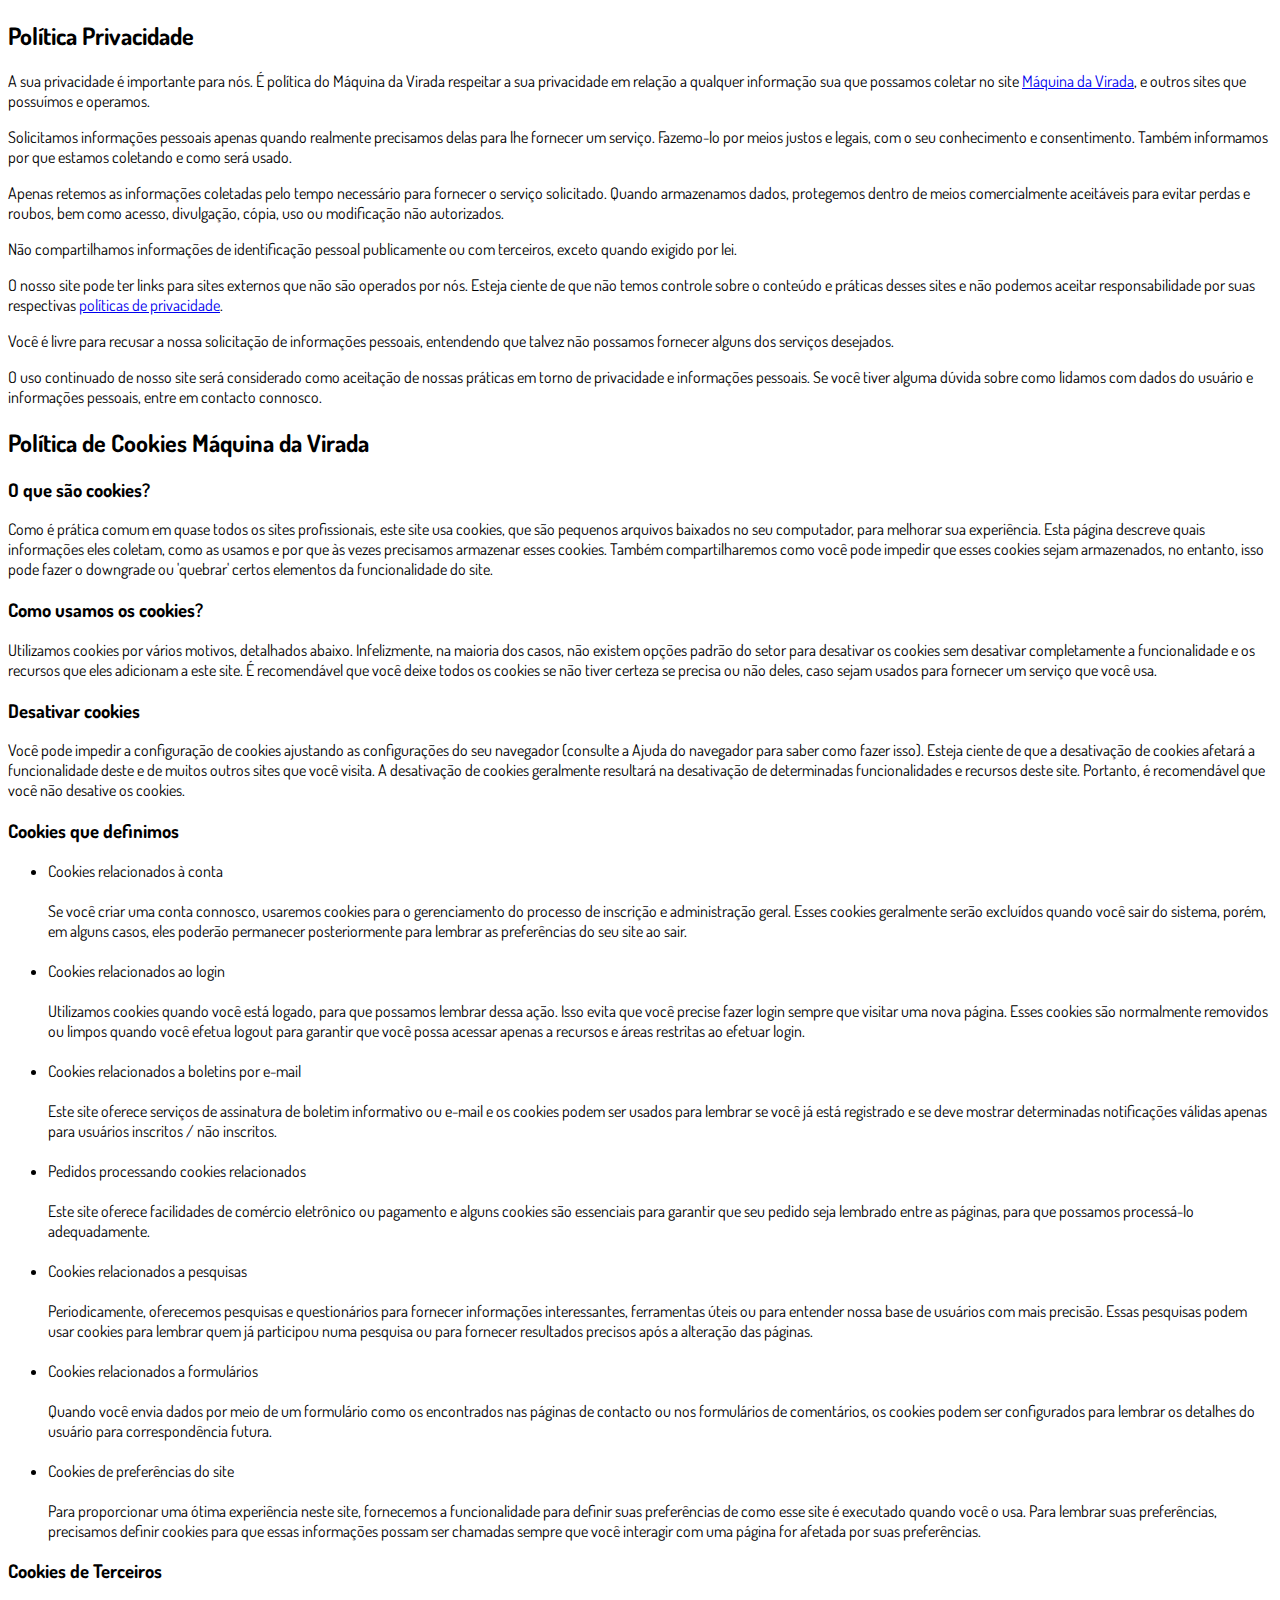
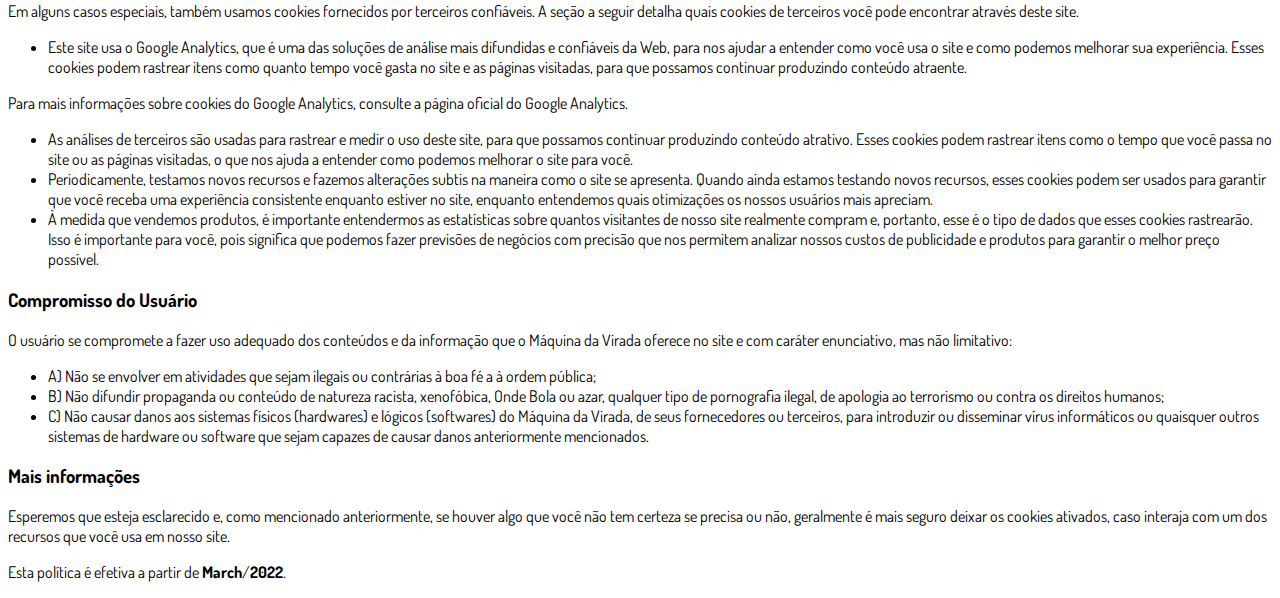
<file: ppay/147/privacidade.html>
<!DOCTYPE html>
<html lang="pt-br">
  <head>
    <meta charset="utf-8">
    <meta name="viewport" content="width=device-width, initial-scale=1, shrink-to-fit=no">

    <link rel="stylesheet" href="https://stackpath.bootstrapcdn.com/bootstrap/4.1.3/css/bootstrap.min.css" integrity="sha384-MCw98/SFnGE8fJT3GXwEOngsV7Zt27NXFoaoApmYm81iuXoPkFOJwJ8ERdknLPMO" crossorigin="anonymous">

    <link rel="preconnect" href="https://fonts.googleapis.com">
    <link rel="preconnect" href="https://fonts.gstatic.com" crossorigin>
    <link href="https://fonts.googleapis.com/css2?family=Dosis:wght@200;300;400;500;600;700;800&display=swap" rel="stylesheet">
    
    <!-- Ícone da Página -->
    <link rel="shortcut icon" type="image/jpg" href="./assets/img/favicon.png">

    <!-- Título da Página -->
    <title>Política de Privacidade | Máquina da Virada</title>
    
    <style type="text/css">
      body {
        font-family: 'Dosis', sans-serif;
      }
    </style>

  </head>
  <body>
    
    <div class="container py-5">
      <div class="row justify-content-center">
        <div class="col-lg-8">
          <h2>Política Privacidade</h2>                    <p>A sua privacidade é importante para nós. É política do Máquina da Virada respeitar a sua privacidade em relação a qualquer informação sua que possamos coletar no site <a href="#">Máquina da Virada</a>, e outros sites que possuímos e operamos.</p>                    <p>Solicitamos informações pessoais apenas quando realmente precisamos delas para lhe fornecer um serviço. Fazemo-lo por meios justos e legais, com o seu conhecimento e consentimento. Também informamos por que estamos coletando e como será usado.                    </p>                    <p>Apenas retemos as informações coletadas pelo tempo necessário para fornecer o serviço solicitado. Quando armazenamos dados, protegemos dentro de meios comercialmente aceitáveis ​​para evitar perdas e roubos, bem como acesso, divulgação, cópia, uso ou                        modificação não autorizados.</p>                    <p>Não compartilhamos informações de identificação pessoal publicamente ou com terceiros, exceto quando exigido por lei.</p>                    <p>O nosso site pode ter links para sites externos que não são operados por nós. Esteja ciente de que não temos controle sobre o conteúdo e práticas desses sites e não podemos aceitar responsabilidade por suas respectivas <a href='https://politicaprivacidade.com' target='_BLANK'>políticas de privacidade</a>.                    </p>                    <p>Você é livre para recusar a nossa solicitação de informações pessoais, entendendo que talvez não possamos fornecer alguns dos serviços desejados.</p>                    <p>O uso continuado de nosso site será considerado como aceitação de nossas práticas em torno de privacidade e informações pessoais. Se você tiver alguma dúvida sobre como lidamos com dados do usuário e informações pessoais, entre em contacto connosco.</p>                    <h2>Política de Cookies Máquina da Virada</h2>                    <h3>O que são cookies?</h3>                    <p>Como é prática comum em quase todos os sites profissionais, este site usa cookies, que são pequenos arquivos baixados no seu computador, para melhorar sua experiência. Esta página descreve quais informações eles coletam, como as usamos e por que às vezes                        precisamos armazenar esses cookies. Também compartilharemos como você pode impedir que esses cookies sejam armazenados, no entanto, isso pode fazer o downgrade ou 'quebrar' certos elementos da funcionalidade do site.</p>                    <h3>Como usamos os cookies?</h3>                    <p>Utilizamos cookies por vários motivos, detalhados abaixo. Infelizmente, na maioria dos casos, não existem opções padrão do setor para desativar os cookies sem desativar completamente a funcionalidade e os recursos que eles adicionam a este site. É recomendável                        que você deixe todos os cookies se não tiver certeza se precisa ou não deles, caso sejam usados ​​para fornecer um serviço que você usa.</p>                    <h3>Desativar cookies</h3>                    <p>Você pode impedir a configuração de cookies ajustando as configurações do seu navegador (consulte a Ajuda do navegador para saber como fazer isso). Esteja ciente de que a desativação de cookies afetará a funcionalidade deste e de muitos outros sites que                        você visita. A desativação de cookies geralmente resultará na desativação de determinadas funcionalidades e recursos deste site. Portanto, é recomendável que você não desative os cookies.</p>                    <h3>Cookies que definimos</h3>                    <ul>                        <li>                            Cookies relacionados à conta<br><br> Se você criar uma conta connosco, usaremos cookies para o gerenciamento do processo de inscrição e administração geral. Esses cookies geralmente serão excluídos quando você sair do sistema, porém, em alguns                            casos, eles poderão permanecer posteriormente para lembrar as preferências do seu site ao sair.<br><br>                        </li>                        <li>                            Cookies relacionados ao login<br><br> Utilizamos cookies quando você está logado, para que possamos lembrar dessa ação. Isso evita que você precise fazer login sempre que visitar uma nova página. Esses cookies são normalmente removidos ou limpos                            quando você efetua logout para garantir que você possa acessar apenas a recursos e áreas restritas ao efetuar login.<br><br>                        </li>                        <li>                            Cookies relacionados a boletins por e-mail<br><br> Este site oferece serviços de assinatura de boletim informativo ou e-mail e os cookies podem ser usados ​​para lembrar se você já está registrado e se deve mostrar determinadas notificações                            válidas apenas para usuários inscritos / não inscritos.<br><br>                        </li>                        <li>                            Pedidos processando cookies relacionados<br><br> Este site oferece facilidades de comércio eletrônico ou pagamento e alguns cookies são essenciais para garantir que seu pedido seja lembrado entre as páginas, para que possamos processá-lo adequadamente.<br><br>                        </li>                        <li>                            Cookies relacionados a pesquisas<br><br> Periodicamente, oferecemos pesquisas e questionários para fornecer informações interessantes, ferramentas úteis ou para entender nossa base de usuários com mais precisão. Essas pesquisas podem usar cookies                            para lembrar quem já participou numa pesquisa ou para fornecer resultados precisos após a alteração das páginas.<br><br>                        </li>                        <li>                            Cookies relacionados a formulários<br><br> Quando você envia dados por meio de um formulário como os encontrados nas páginas de contacto ou nos formulários de comentários, os cookies podem ser configurados para lembrar os detalhes do usuário                            para correspondência futura.<br><br>                        </li>                        <li>                            Cookies de preferências do site<br><br> Para proporcionar uma ótima experiência neste site, fornecemos a funcionalidade para definir suas preferências de como esse site é executado quando você o usa. Para lembrar suas preferências, precisamos                            definir cookies para que essas informações possam ser chamadas sempre que você interagir com uma página for afetada por suas preferências.<br>                        </li>                    </ul>                    <h3>Cookies de Terceiros</h3>                    <p>Em alguns casos especiais, também usamos cookies fornecidos por terceiros confiáveis. A seção a seguir detalha quais cookies de terceiros você pode encontrar através deste site.</p>                    <ul>                        <li>                            Este site usa o Google Analytics, que é uma das soluções de análise mais difundidas e confiáveis ​​da Web, para nos ajudar a entender como você usa o site e como podemos melhorar sua experiência. Esses cookies podem rastrear itens como quanto tempo                            você gasta no site e as páginas visitadas, para que possamos continuar produzindo conteúdo atraente.                        </li>                    </ul>                    <p>Para mais informações sobre cookies do Google Analytics, consulte a página oficial do Google Analytics.</p>                    <ul>                        <li>                            As análises de terceiros são usadas para rastrear e medir o uso deste site, para que possamos continuar produzindo conteúdo atrativo. Esses cookies podem rastrear itens como o tempo que você passa no site ou as páginas visitadas, o que nos ajuda a entender                            como podemos melhorar o site para você.</li>                        <li>                            Periodicamente, testamos novos recursos e fazemos alterações subtis na maneira como o site se apresenta. Quando ainda estamos testando novos recursos, esses cookies podem ser usados ​​para garantir que você receba uma experiência consistente enquanto                            estiver no site, enquanto entendemos quais otimizações os nossos usuários mais apreciam.</li>                        <li>                            À medida que vendemos produtos, é importante entendermos as estatísticas sobre quantos visitantes de nosso site realmente compram e, portanto, esse é o tipo de dados que esses cookies rastrearão. Isso é importante para você, pois significa que podemos                            fazer previsões de negócios com precisão que nos permitem analizar nossos custos de publicidade e produtos para garantir o melhor preço possível.</li>                                            </ul>                    <h3>Compromisso do Usuário</h3>                                <p>O usuário se compromete a fazer uso adequado dos conteúdos e da informação que o Máquina da Virada oferece no site e com caráter enunciativo, mas não limitativo:</p>                                        <ul>                        <li>A) Não se envolver em atividades que sejam ilegais ou contrárias à boa fé a à ordem pública;</li>                        <li>B) Não difundir propaganda ou conteúdo de natureza racista, xenofóbica, <a style='color: inherit !important; text-decoration:none !important;' href='https://ondeapostar.pt/onde-da-a-bola/'>Onde Bola</a> ou azar, qualquer tipo de pornografia ilegal, de apologia ao terrorismo ou contra os direitos humanos;</li>                        <li>C) Não causar danos aos sistemas físicos (hardwares) e lógicos (softwares) do Máquina da Virada, de seus fornecedores ou terceiros, para introduzir ou disseminar vírus informáticos ou quaisquer outros sistemas de hardware ou software que sejam capazes de causar danos anteriormente mencionados.</li>                    </ul>                                        <h3>Mais informações</h3>                    <p>Esperemos que esteja esclarecido e, como mencionado anteriormente, se houver algo que você não tem certeza se precisa ou não, geralmente é mais seguro deixar os cookies ativados, caso interaja com um dos recursos que você usa em nosso site.</p>                    <p>Esta política é efetiva a partir de <strong>March</strong>/<strong>2022</strong>.</p>
        </div>
      </div>
    </div>

    <script src="https://code.jquery.com/jquery-3.3.1.slim.min.js" integrity="sha384-q8i/X+965DzO0rT7abK41JStQIAqVgRVzpbzo5smXKp4YfRvH+8abtTE1Pi6jizo" crossorigin="anonymous"></script>
    <script src="https://cdnjs.cloudflare.com/ajax/libs/popper.js/1.14.3/umd/popper.min.js" integrity="sha384-ZMP7rVo3mIykV+2+9J3UJ46jBk0WLaUAdn689aCwoqbBJiSnjAK/l8WvCWPIPm49" crossorigin="anonymous"></script>
    <script src="https://stackpath.bootstrapcdn.com/bootstrap/4.1.3/js/bootstrap.min.js" integrity="sha384-ChfqqxuZUCnJSK3+MXmPNIyE6ZbWh2IMqE241rYiqJxyMiZ6OW/JmZQ5stwEULTy" crossorigin="anonymous"></script>
  </body>
</html>
</file>
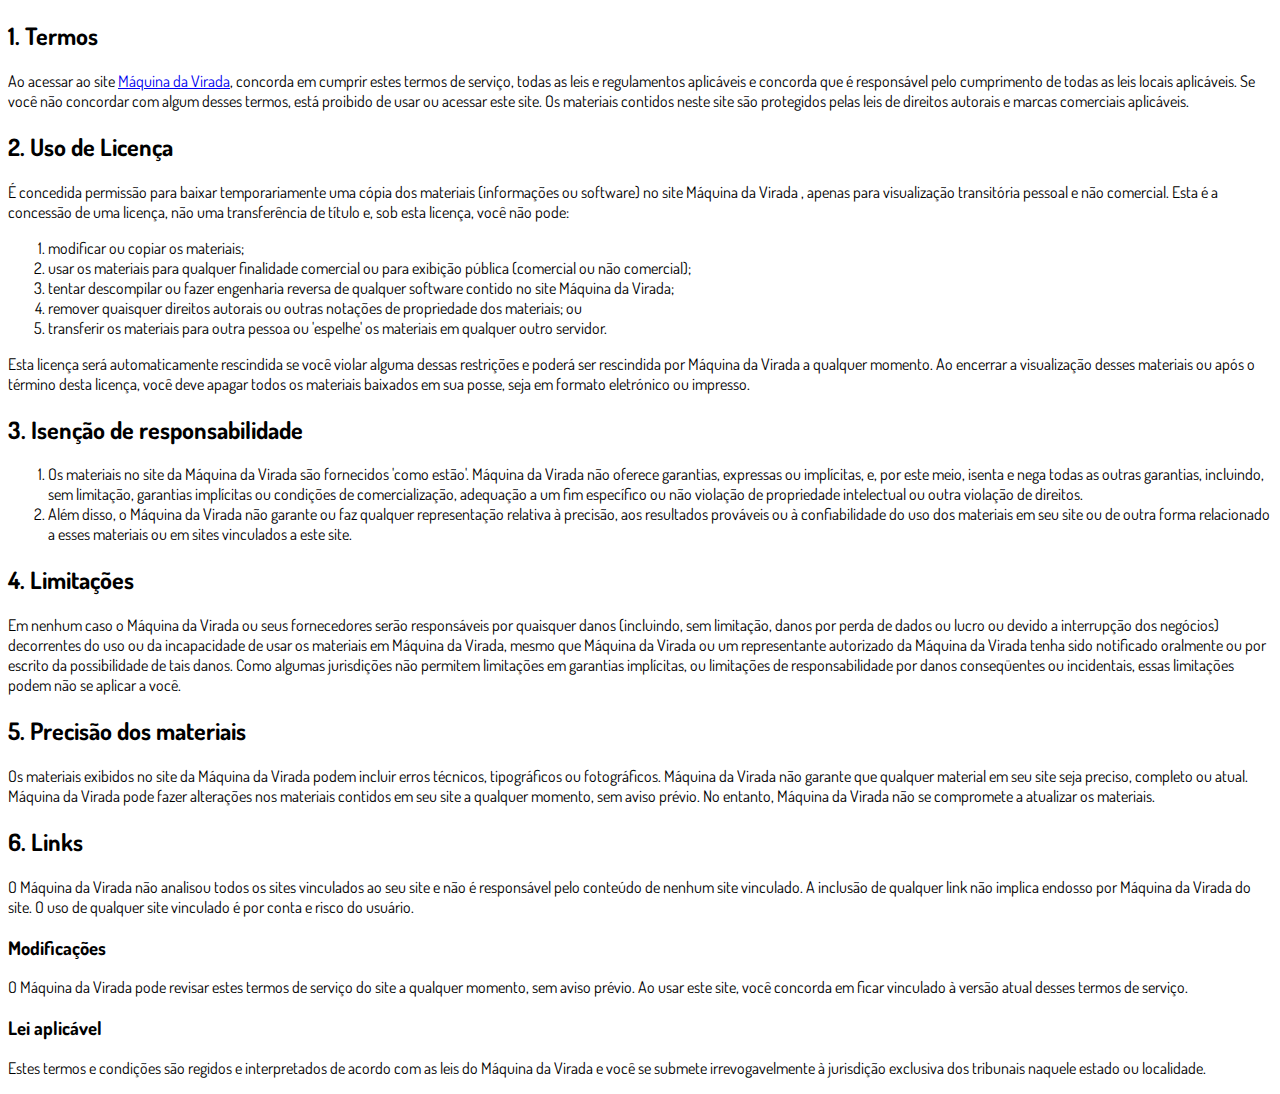
<file: ppay/147/termos.html>
<!DOCTYPE html>
<html lang="pt-br">
  <head>
    <meta charset="utf-8">
    <meta name="viewport" content="width=device-width, initial-scale=1, shrink-to-fit=no">

    <link rel="stylesheet" href="https://stackpath.bootstrapcdn.com/bootstrap/4.1.3/css/bootstrap.min.css" integrity="sha384-MCw98/SFnGE8fJT3GXwEOngsV7Zt27NXFoaoApmYm81iuXoPkFOJwJ8ERdknLPMO" crossorigin="anonymous">

    <link rel="preconnect" href="https://fonts.googleapis.com">
    <link rel="preconnect" href="https://fonts.gstatic.com" crossorigin>
    <link href="https://fonts.googleapis.com/css2?family=Dosis:wght@200;300;400;500;600;700;800&display=swap" rel="stylesheet">
    
    <!-- Ícone da Página -->
    <link rel="shortcut icon" type="image/jpg" href="./assets/img/favicon.png">

    <!-- Título da Página -->
    <title>Termos de Uso | Máquina da Virada</title>
    
    <style type="text/css">
      body {
        font-family: 'Dosis', sans-serif;
      }
    </style>

  </head>
  <body>
    
    <div class="container py-5">
      <div class="row justify-content-center">
        <div class="col-lg-8">
          <h2>1. Termos</h2>            <p>Ao acessar ao site <a href='#'>Máquina da Virada</a>, concorda em cumprir estes termos de serviço, todas as leis e regulamentos aplicáveis ​​e concorda que é responsável pelo cumprimento de todas as leis locais aplicáveis. Se você não concordar com algum                desses termos, está proibido de usar ou acessar este site. Os materiais contidos neste site são protegidos pelas leis de direitos autorais e marcas comerciais aplicáveis.</p>            <h2>2. Uso de Licença</h2>            <p>É concedida permissão para baixar temporariamente uma cópia dos materiais (informações ou software) no site Máquina da Virada , apenas para visualização transitória pessoal e não comercial. Esta é a concessão de uma licença, não uma transferência de título e,                sob esta licença, você não pode: </p>            <ol>            <li>modificar ou copiar os materiais;  </li>            <li>usar os materiais para qualquer finalidade comercial ou para exibição pública (comercial ou não comercial);  </li>            <li>tentar descompilar ou fazer engenharia reversa de qualquer software contido no site Máquina da Virada;  </li>            <li>remover quaisquer direitos autorais ou outras notações de propriedade dos materiais; ou  </li>            <li>transferir os materiais para outra pessoa ou 'espelhe' os materiais em qualquer outro servidor.</li>            </ol>            <p>Esta licença será automaticamente rescindida se você violar alguma dessas restrições e poderá ser rescindida por Máquina da Virada a qualquer momento. Ao encerrar a visualização desses materiais ou após o término desta licença, você deve apagar todos os materiais                baixados em sua posse, seja em formato eletrónico ou impresso.</p>            <h2>3. Isenção de responsabilidade</h2>            <ol>            <li>Os materiais no site da Máquina da Virada são fornecidos 'como estão'. Máquina da Virada não oferece garantias, expressas ou implícitas, e, por este meio, isenta e nega todas as outras garantias, incluindo, sem limitação, garantias implícitas ou condições de comercialização,            adequação a um fim específico ou não violação de propriedade intelectual ou outra violação de direitos. </li>            <li>Além disso, o Máquina da Virada não garante ou faz qualquer representação relativa à precisão, aos resultados prováveis ​​ou à confiabilidade do uso dos            materiais em seu site ou de outra forma relacionado a esses materiais ou em sites vinculados a este site.</li>            </ol>            <h2>4. Limitações</h2>            <p>Em nenhum caso o Máquina da Virada ou seus fornecedores serão responsáveis ​​por quaisquer danos (incluindo, sem limitação, danos por perda de dados ou lucro ou devido a interrupção dos negócios) decorrentes do uso ou da incapacidade de usar os materiais em Máquina da Virada,                mesmo que Máquina da Virada ou um representante autorizado da Máquina da Virada tenha sido notificado oralmente ou por escrito da possibilidade de tais danos. Como algumas jurisdições não permitem limitações em garantias implícitas, ou limitações de responsabilidade                por danos conseqüentes ou incidentais, essas limitações podem não se aplicar a você.</p>            <h2>5. Precisão dos materiais</h2>            <p>Os materiais exibidos no site da Máquina da Virada podem incluir erros técnicos, tipográficos ou fotográficos. Máquina da Virada não garante que qualquer material em seu site seja preciso, completo ou atual. Máquina da Virada pode fazer alterações nos materiais contidos em seu                site a qualquer momento, sem aviso prévio. No entanto, Máquina da Virada não se compromete a atualizar os materiais.</p>            <h2>6. Links</h2>            <p>O Máquina da Virada não analisou todos os sites vinculados ao seu site e não é responsável pelo conteúdo de nenhum site vinculado. A inclusão de qualquer link não implica endosso por Máquina da Virada do site. O uso de qualquer site vinculado é por conta e risco do usuário.</p>            </p>            <h3>Modificações</h3>            <p>O Máquina da Virada pode revisar estes termos de serviço do site a qualquer momento, sem aviso prévio. Ao usar este site, você concorda em ficar vinculado à versão atual desses termos de serviço.</p>            <h3>Lei aplicável</h3>            <p>Estes termos e condições são regidos e interpretados de acordo com as leis do Máquina da Virada e você se submete irrevogavelmente à jurisdição exclusiva dos tribunais naquele estado ou localidade.</p>
        </div>
      </div>
    </div>

    <script src="https://code.jquery.com/jquery-3.3.1.slim.min.js" integrity="sha384-q8i/X+965DzO0rT7abK41JStQIAqVgRVzpbzo5smXKp4YfRvH+8abtTE1Pi6jizo" crossorigin="anonymous"></script>
    <script src="https://cdnjs.cloudflare.com/ajax/libs/popper.js/1.14.3/umd/popper.min.js" integrity="sha384-ZMP7rVo3mIykV+2+9J3UJ46jBk0WLaUAdn689aCwoqbBJiSnjAK/l8WvCWPIPm49" crossorigin="anonymous"></script>
    <script src="https://stackpath.bootstrapcdn.com/bootstrap/4.1.3/js/bootstrap.min.js" integrity="sha384-ChfqqxuZUCnJSK3+MXmPNIyE6ZbWh2IMqE241rYiqJxyMiZ6OW/JmZQ5stwEULTy" crossorigin="anonymous"></script>
  </body>
</html>
</file>
